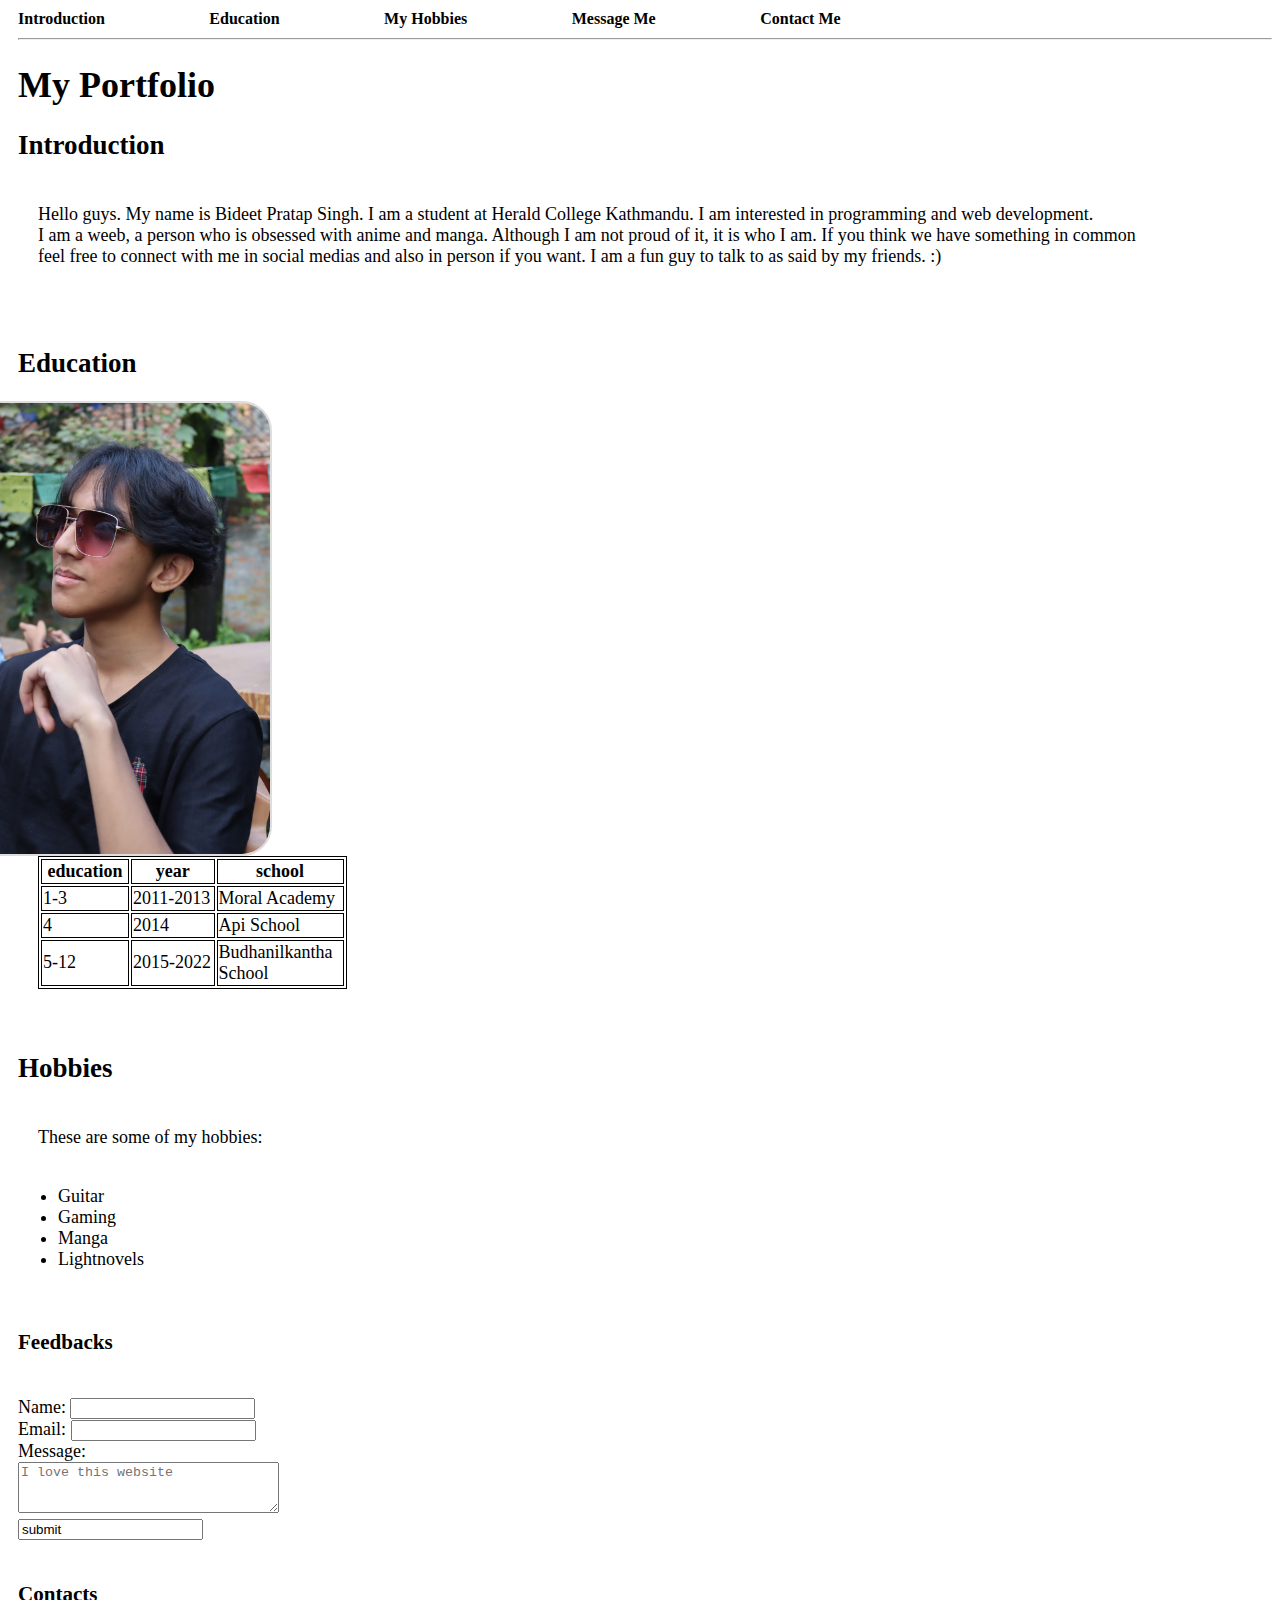
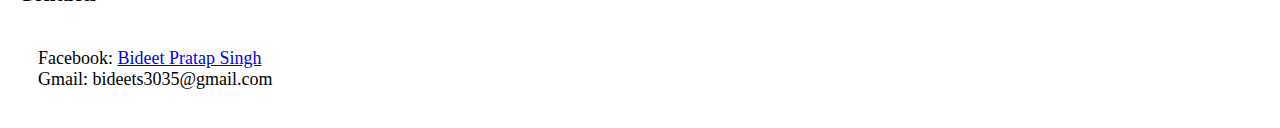
<file: workshop one/exercise two/index.html>
<!DOCTYPE html>
<html>
    <head>
        <title>Mine</title>
        <link <link rel="stylesheet" href="hw.css">
        <link rel="icon" href="" type="image/x-icon">
    </head>
    <body>
        <div>
            <a href="#intro" class="navs">Introduction</a>
            <a href="edu" class="navs">Education</a>
            <a href="#hob" class="navs">My Hobbies</a>
            <a href="#com" class="navs">Message Me</a>
            <a href="#cont" class="navs">Contact Me</a>
        </div>
        <hr>
        <h1>My Portfolio</h1>
        <h2 id="intro">Introduction</h2>

        <p>Hello guys. My name is Bideet Pratap Singh. I am a student at Herald College Kathmandu. 
        I am interested in programming and web development.<br> I am a weeb, a person who is obsessed with anime and manga. 
        Although I am not proud of it, it is who I am. If you think we have something in common<br> feel free to connect with me in 
        social medias and also in person if you want. I am a fun guy to talk to as said by my friends.   :)
        </p>
        <br>
        <h2 id="edu">Education</h2>
        <a href="me.jpg" target="_blank">
        <img src="me.jpg" alt="Picture of Me" title="you are watching a master at work">
        </a>
        <div class="tab">
            <table>
                <tr>
                    <th>education</th>
                    <th>year</th>
                    <th>school</th>
                </tr>
                <tr>
                    <td>1-3</td>
                    <td>2011-2013</td>
                    <td>Moral Academy</td>
                </tr>
                <tr>
                    <td>4</td>
                    <td>2014</td>
                    <td>Api School</td>
                </tr>
                <tr>
                    <td>5-12</td>
                    <td>2015-2022</td>
                    <td>Budhanilkantha School</td>
                </tr>
            </table>
        </div>
        <br>
        <br>
        <h2 id="hob">Hobbies</h2>
        <p>These are some of my hobbies:</p>
        <ul>
            <li>Guitar</li>
            <li>Gaming</li>
            <li>Manga</li>
            <li>Lightnovels</li>
        </ul>
        <br>
        <h3 id="com">Feedbacks</h3>
        <br>
        <form>
            <label class="pp" for="name">Name:</label>
            <input id="name" name="text"><br>
            <label class="pp" for="email">Email:</label>
            <input id="email" name="text"><br>
            <label class="pp" for="mes">Message:</label><br>
            <textarea rows="3" cols="30" placeholder="I love this website"></textarea><br>
            <input name="submit" value="submit">
        </form>
        <br>
    </body>
    <footer>
        <h3 id="cont">Contacts</h3>
        <p>Facebook: <a href="https://www.facebook.com/bideetpratap.singh.1" target="_blank">Bideet Pratap Singh</a> <br>   
        Gmail: bideets3035@gmail.com</p>

    </footer>
</html>
</file>
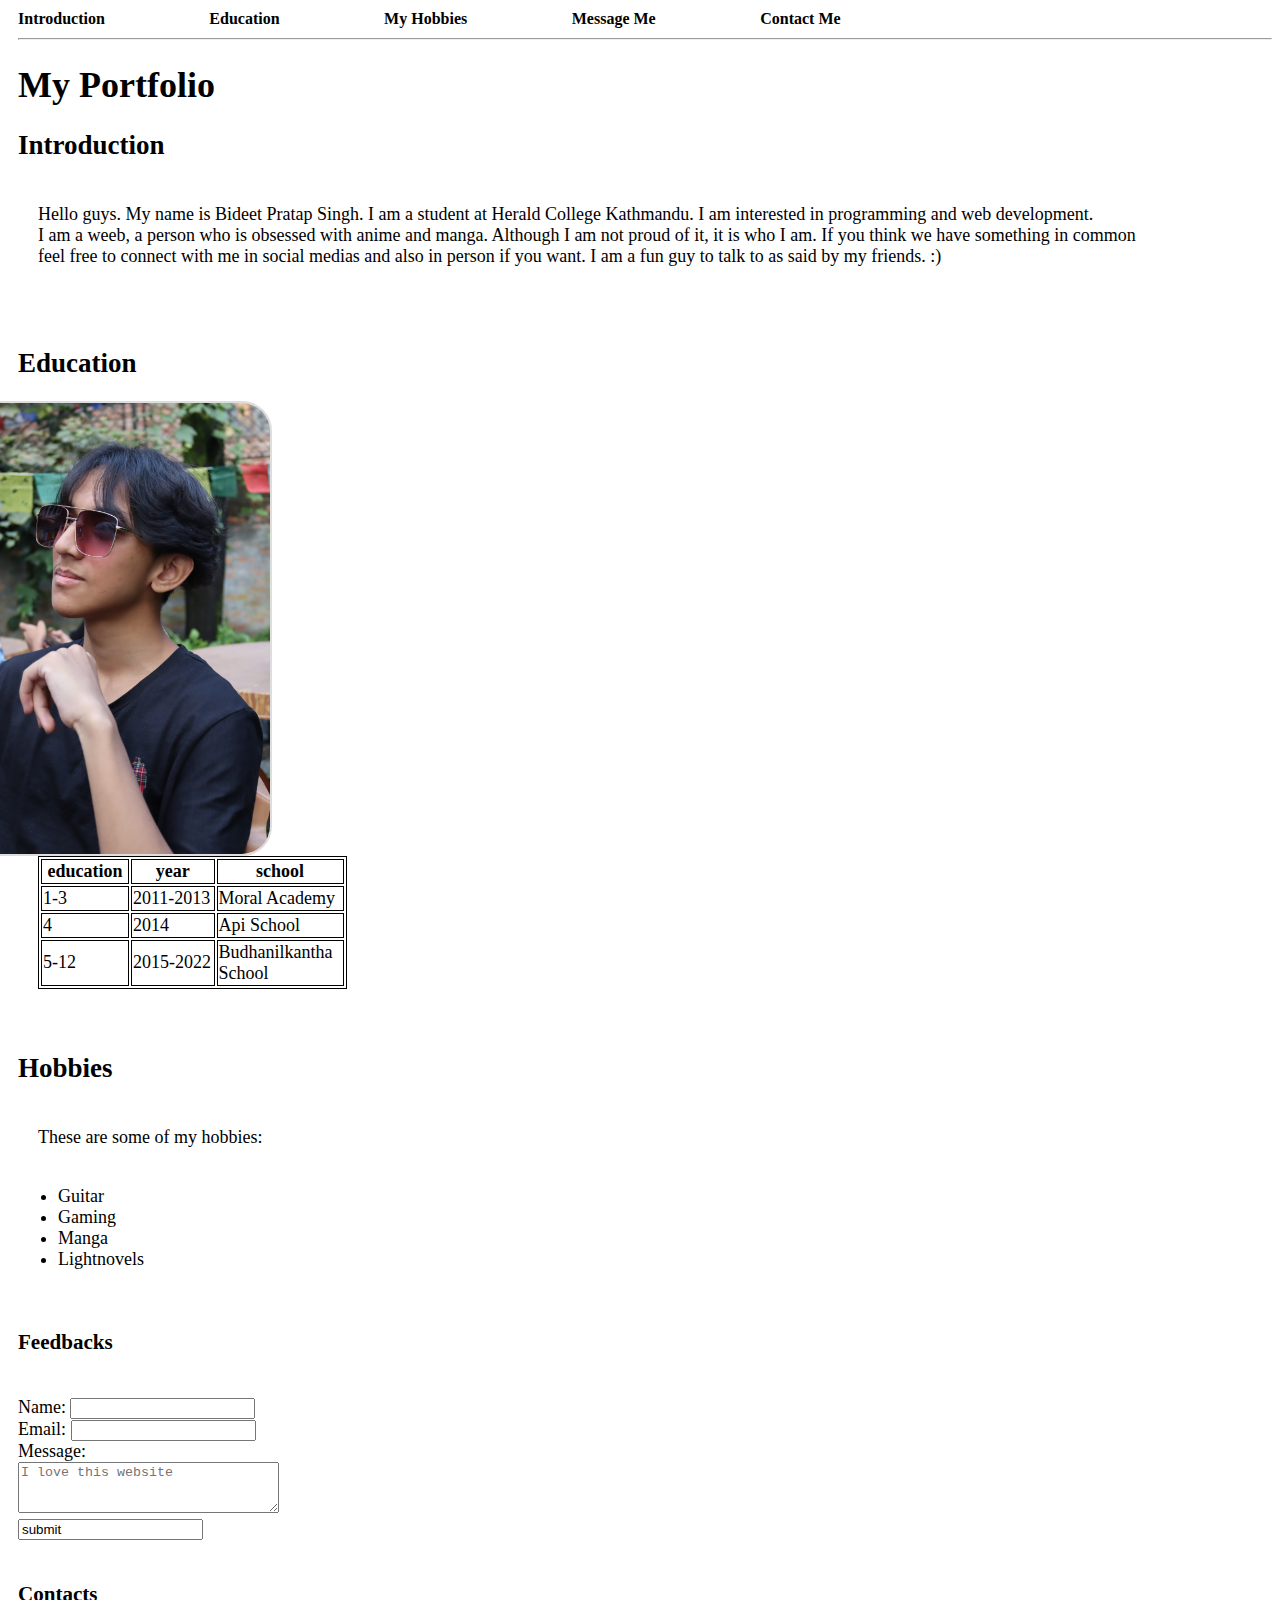
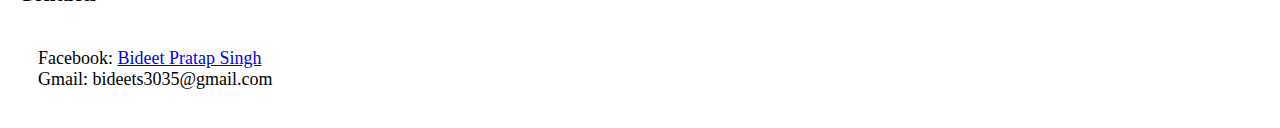
<file: workshop two/exercise two/index.html>
<!DOCTYPE html>
<html>
    <head>
        <section>
            <meta name="keywords" content="Bideet Pratap Singh">
            <meta name="description" content="Portfolio of Bideet Pratap Singh">
            <meta name="robots" content="noindex">
            <meta name="viewport" content="width=device-width, initial-scale=1.0">
            <meta property="og:title" content="Bideet Pratap Singh">
            <title>Mine</title>
            <link <link rel="stylesheet" href="hw.css">
            <link rel="icon" href="" type="image/x-icon">
        </section>
    </head>
    <body>
        <div>
            <a href="#intro" class="navs">Introduction</a>
            <a href="edu" class="navs">Education</a>
            <a href="#hob" class="navs">My Hobbies</a>
            <a href="#com" class="navs">Message Me</a>
            <a href="#cont" class="navs">Contact Me</a>
        </div>
        <hr>
        <h1>My Portfolio</h1>
        <h2 id="intro">Introduction</h2>
        
        <section>
        <p>Hello guys. My name is Bideet Pratap Singh. I am a student at Herald College Kathmandu. 
        I am interested in programming and web development.<br> I am a weeb, a person who is obsessed with anime and manga. 
        Although I am not proud of it, it is who I am. If you think we have something in common<br> feel free to connect with me in 
        social medias and also in person if you want. I am a fun guy to talk to as said by my friends.   :)
        </p>
        </section>
        <br>

        <h2 id="edu">Education</h2>
        <a href="me.jpg" target="_blank">
        <img src="me.jpg" alt="Picture of Me" title="you are watching a master at work">
        </a>
        <section>
        <div class="tab">
            <table>
                <tr>
                    <th>education</th>
                    <th>year</th>
                    <th>school</th>
                </tr>
                <tr>
                    <td>1-3</td>
                    <td>2011-2013</td>
                    <td>Moral Academy</td>
                </tr>
                <tr>
                    <td>4</td>
                    <td>2014</td>
                    <td>Api School</td>
                </tr>
                <tr>
                    <td>5-12</td>
                    <td>2015-2022</td>
                    <td>Budhanilkantha School</td>
                </tr>
            </table>
        </div>
        </section>
        <br>
        <br>
        <h2 id="hob">Hobbies</h2>
        <p>These are some of my hobbies:</p>
        <section>
        <ul>
            <li>Guitar</li>
            <li>Gaming</li>
            <li>Manga</li>
            <li>Lightnovels</li>
        </ul>
        </section>
        <br>
        <h3 id="com">Feedbacks</h3>
        <br>
        <form>
            <label class="pp" for="name">Name:</label>
            <input id="name" name="text"><br>
            <label class="pp" for="email">Email:</label>
            <input id="email" name="text"><br>
            <label class="pp" for="mes">Message:</label><br>
            <textarea rows="3" cols="30" placeholder="I love this website"></textarea><br>
            <input name="submit" value="submit">
        </form>
        <br>
    </body>
    <footer>
        <h3 id="cont">Contacts</h3>
        <p>Facebook: <a href="https://www.facebook.com/bideetpratap.singh.1" target="_blank" rel="nofollow">Bideet Pratap Singh</a> <br>   
        Gmail: bideets3035@gmail.com</p>

    </footer>
</html>
</file>
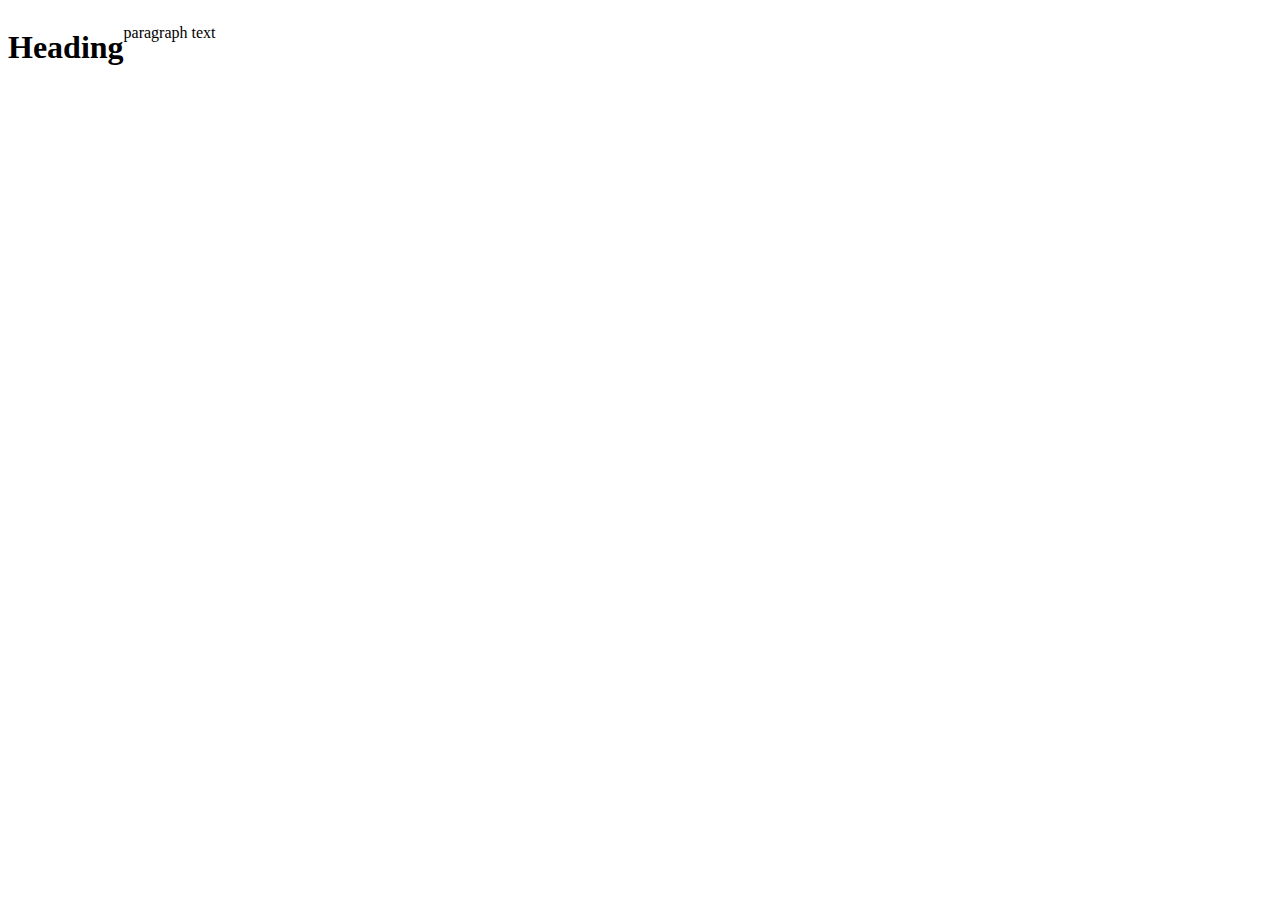
<file: flex/flexbox.html>
<html>
    <body>
        <link rel="stylesheet" href="flexbox.css">
        <title>flex</title>
    </body>
    <body>
        <div class="inner-content">
            <div class="left-column">
                <h1>Heading</h1>
            </div>

            <div class="right-column">
                <p>paragraph text</p>
            </div>
        </div>
    </body>
</html>
</file>
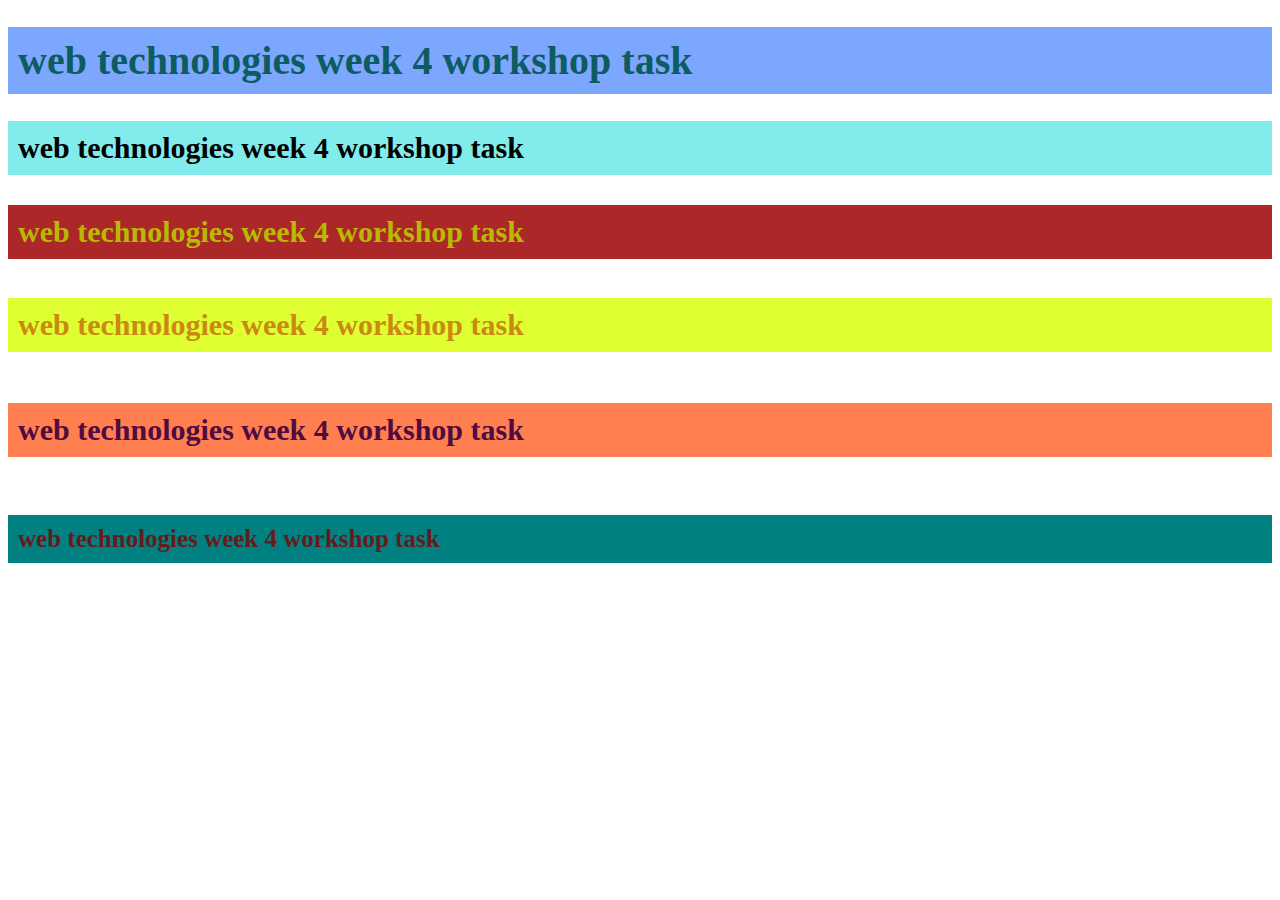
<file: workshop four/task1.html>
<!DOCTYPE html>
<html>
 <head>
<title>Headings</title>
<style>
    h1{
        font-size:40px;
        background-color:rgb(125, 166, 255); 
        color:rgb(13, 92, 95);
        padding: 10px;
    }
   
    h2{
        background-color:rgb(130, 235, 235);
        font-size: 30px;
        color: rgb(0, 0, 0);
        padding: 10px;
    }
  
    h3{
        background-color:rgb(172, 40, 40);
        font-size: 30px;
        color:rgb(185, 185, 4);
        padding: 10px;
    }
    
    h4{
        background-color:rgb(224, 255, 51);
        font-size: 30px;
        color:rgb(202, 138, 18);
        padding: 10px;
    }
    
    h5{
        background-color:coral;
        font-size: 30px;
        color:rgb(80, 11, 64);
        padding: 10px;
    }
    h6{
        background-color:teal;
        font-size: 25px;
        color:rgb(100, 27, 27);
        padding: 10px;
    }
</style>
</head>
    
<body>
    <p>
        <h1>web technologies week 4 workshop task</h1>
        <h2>web technologies week 4 workshop task</h2>
        <h3>web technologies week 4 workshop task</h3>
        <h4>web technologies week 4 workshop task</h4>
        <h5>web technologies week 4 workshop task</h5>
        <h6>web technologies week 4 workshop task</h6>
    </p>
</body>
</html>
</file>
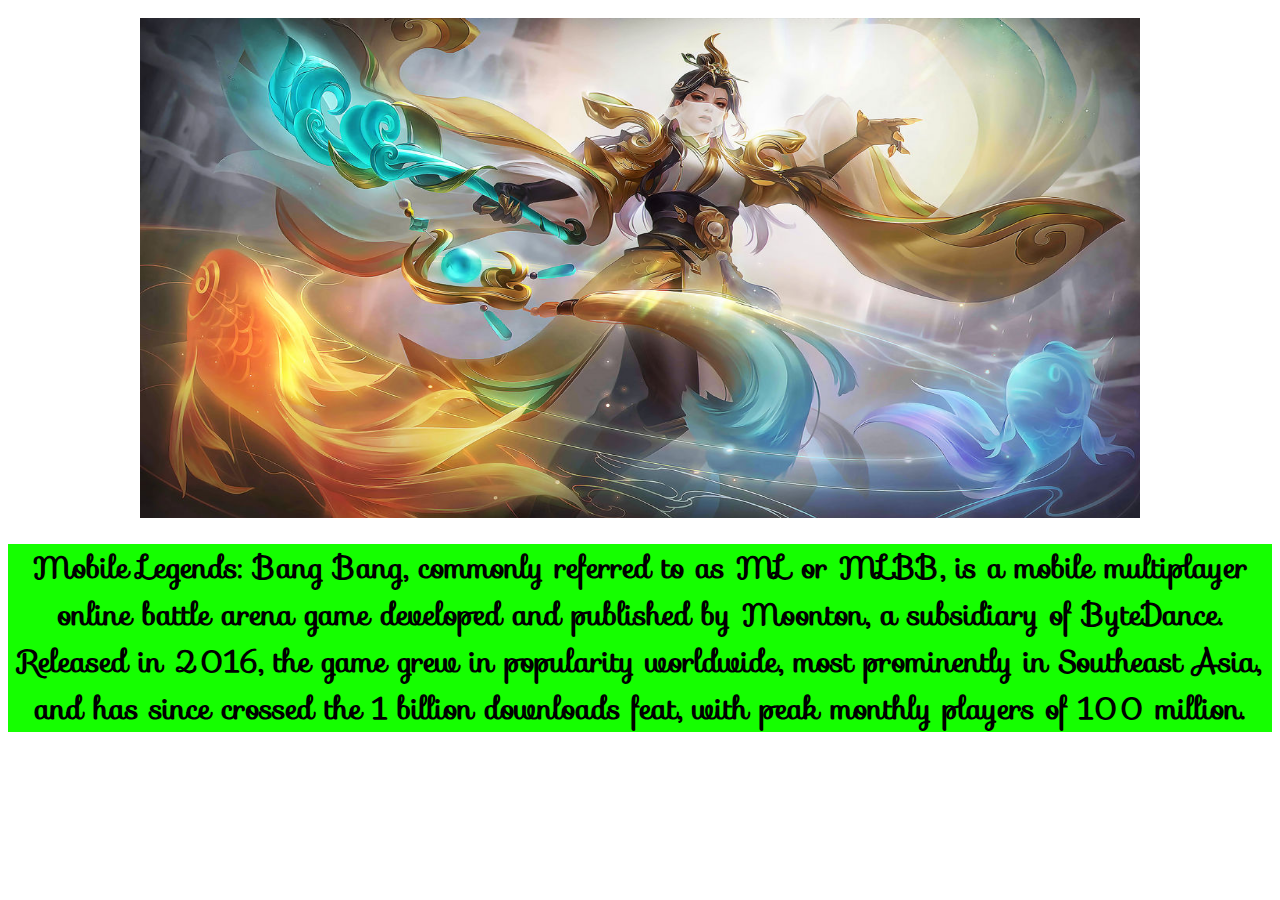
<file: workshop four/task2.html>
<!DOCTYPE html>
<html>
    <head>
    <title>Favourite Game</title>
    <style>
        img{
            background-position: centre;
            width:1000px;
            height:500px; 
        }
        body{
            font-family: serif;
            font-size:large;
            font-weight: bolder;
            text-align: center;
        }
        div{
            color:rgb(0, 0, 0);
            font-size:30px;
            background-color:rgb(21, 255, 0)
        }
    </style>
    <link rel="stylesheet" href="https://fonts.googleapis.com/css?family=Sofia">
    <style>
    body {
      font-family: "Sofia", sans-serif;
    }
    </style>
    </head>
    <body>
        <p>
         <img src="ML.jpg" alt="MLBB"  ><br>
        <div>
        Mobile Legends: Bang Bang, commonly referred to as ML or MLBB, is a mobile multiplayer online battle arena 
        game developed and published by Moonton, a subsidiary of ByteDance. Released in 2016, the game grew in popularity 
        worldwide, most prominently in Southeast Asia, and has since crossed the 1 billion downloads feat, with peak monthly
        players of 100 million.
        </div>
        </p>
    </body>
</html>
</file>
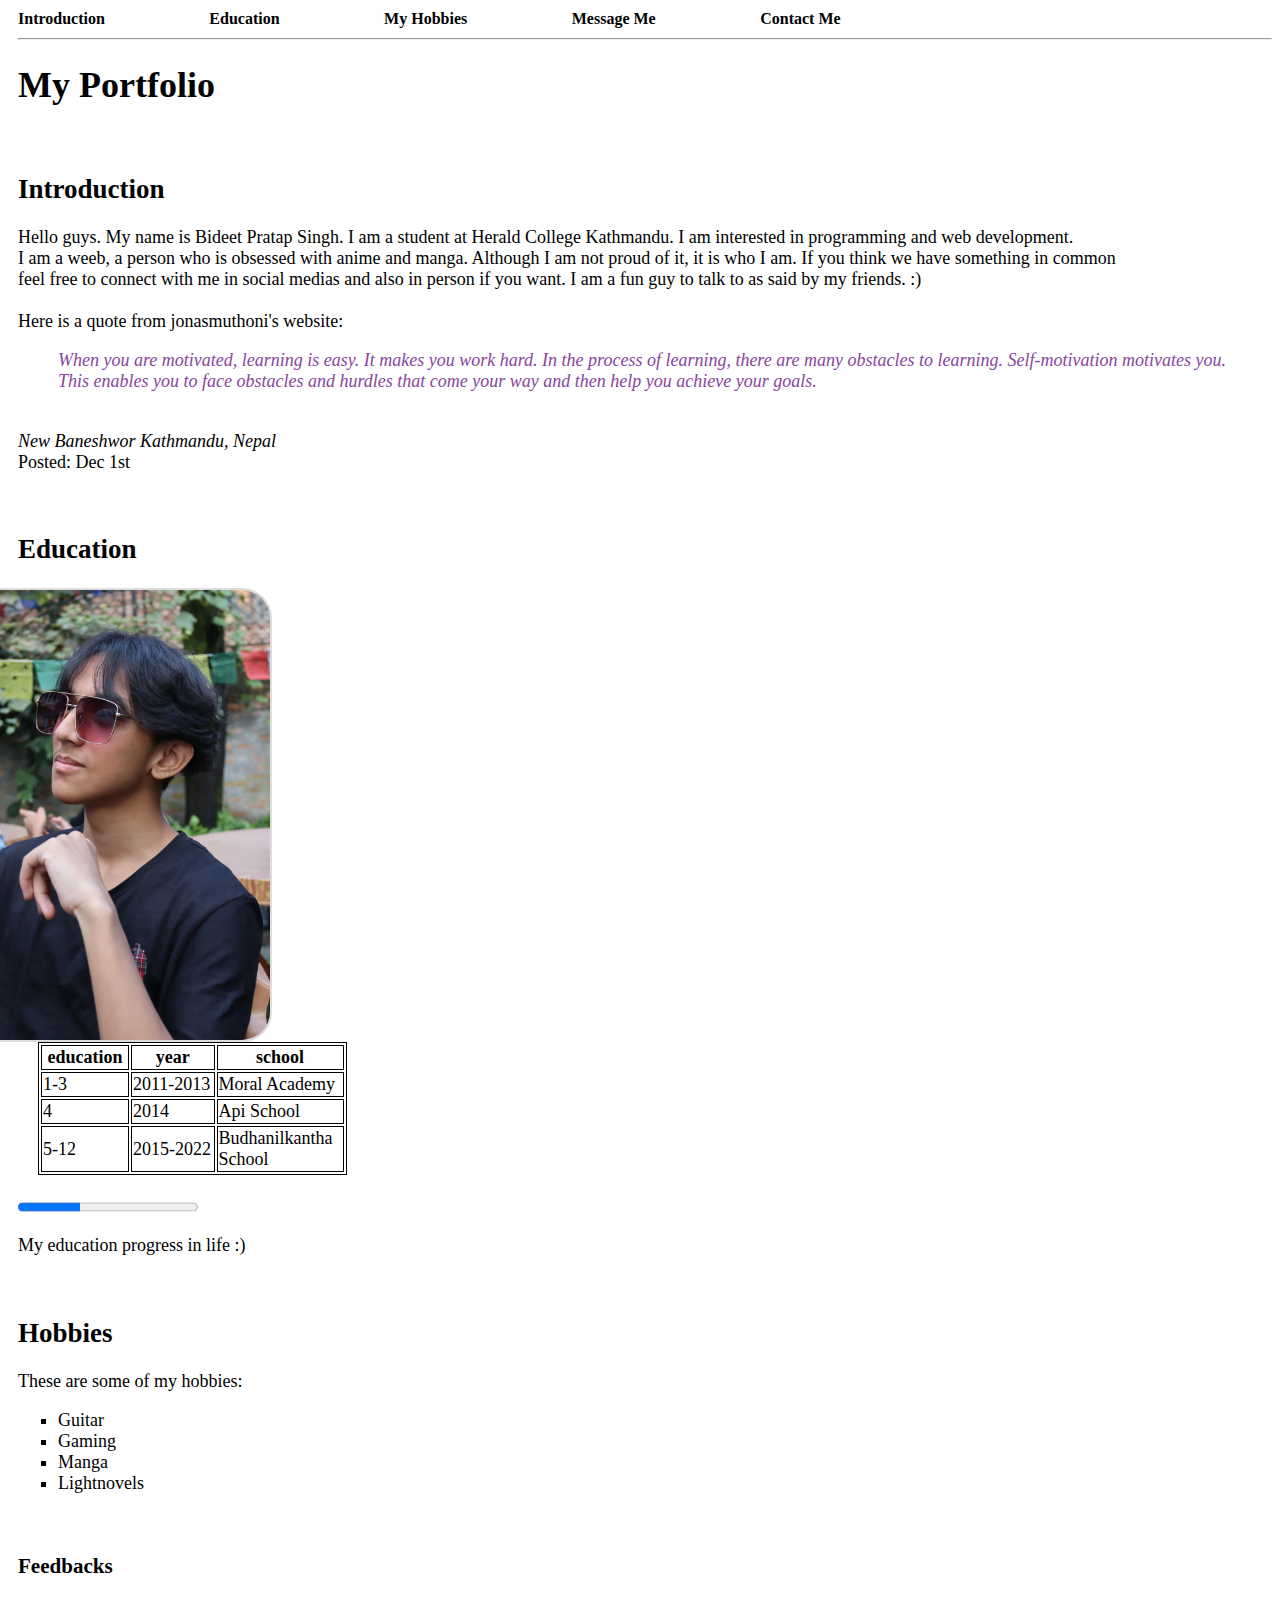
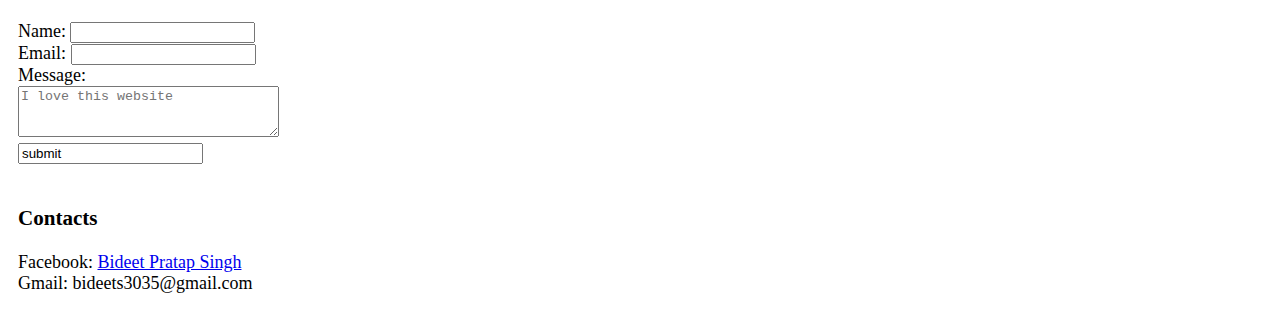
<file: workshop three/workshop-three.html>
<!DOCTYPE html>
<html>
    <head>
        <title>Mine</title>
        <link <link rel="stylesheet" href="hw.css">
        <link rel="icon" href="" type="image/x-icon">
    </head>
    <body>
        <div>
            <a href="#intro" class="navs">Introduction</a>
            <a href="edu" class="navs">Education</a>
            <a href="#hob" class="navs">My Hobbies</a>
            <a href="#com" class="navs">Message Me</a>
            <a href="#cont" class="navs">Contact Me</a>
        </div>
        <hr>
        <h1>My Portfolio</h1>
        <br>
        <h2 id="intro">Introduction</h2>

        <p>Hello guys. My name is Bideet Pratap Singh. I am a student at Herald College Kathmandu. 
        I am interested in programming and web development.<br> I am a weeb, a person who is obsessed with anime and manga. 
        Although I am not proud of it, it is who I am. If you think we have something in common<br> feel free to connect with me in 
        social medias and also in person if you want. I am a fun guy to talk to as said by my friends.   :) <br>
        <br>
        Here is a quote from jonasmuthoni's website:
        <blockquote id="quot" cite="https://jonasmuthoni.com/blog/importance-of-self-motivation/">
            When you are motivated, learning is easy. It makes you work hard. In the process of learning, there are many obstacles to 
            learning. Self-motivation motivates you. <br> This enables you to face obstacles and hurdles that come your way and then 
            help you achieve your goals.
        </blockquote>
        <br>
        <address>
            New Baneshwor
            Kathmandu, Nepal
        </address>

        Posted: <time datetime="2022-12-01">Dec 1st</time>
        
        </p>
        
        <br>
        <h2 id="edu">Education</h2>
        <a href="me.jpg" target="_blank">
        <img src="me.jpg" alt="Picture of Me" title="you are watching a master at work">
        </a>
        <div class="tab">
            <table>
                <tr>
                    <th>education</th>
                    <th>year</th>
                    <th>school</th>
                </tr>
                <tr>
                    <td>1-3</td>
                    <td>2011-2013</td>
                    <td>Moral Academy</td>
                </tr>
                <tr>
                    <td>4</td>
                    <td>2014</td>
                    <td>Api School</td>
                </tr>
                <tr>
                    <td>5-12</td>
                    <td>2015-2022</td>
                    <td>Budhanilkantha School</td>
                </tr>
            </table>
        </div>
        
        <br>
        <progress value="350" max="1000">
            <span>70</span>%
          </progress>
        <p>My education progress in life :)</p>

        <br>
        <h2 id="hob">Hobbies</h2>
        <p>These are some of my hobbies:</p>
        <ul>
            <li>Guitar</li>
            <li>Gaming</li>
            <li>Manga</li>
            <li>Lightnovels</li>
        </ul>
        <br>
        <h3 id="com">Feedbacks</h3>
        <br>
        <form>
            <label class="pp" for="name">Name:</label>
            <input id="name" name="text"><br>
            <label class="pp" for="email">Email:</label>
            <input id="email" name="text"><br>
            <label class="pp" for="mes">Message:</label><br>
            <textarea rows="3" cols="30" placeholder="I love this website"></textarea><br>
            <input name="submit" value="submit">
        </form>
        <br>
    </body>
    <footer>
        <h3 id="cont">Contacts</h3>
        <p>Facebook: <a href="https://www.facebook.com/bideetpratap.singh.1" target="_blank">Bideet Pratap Singh</a> <br>   
        Gmail: bideets3035@gmail.com</p>

    </footer>
</html>
</file>
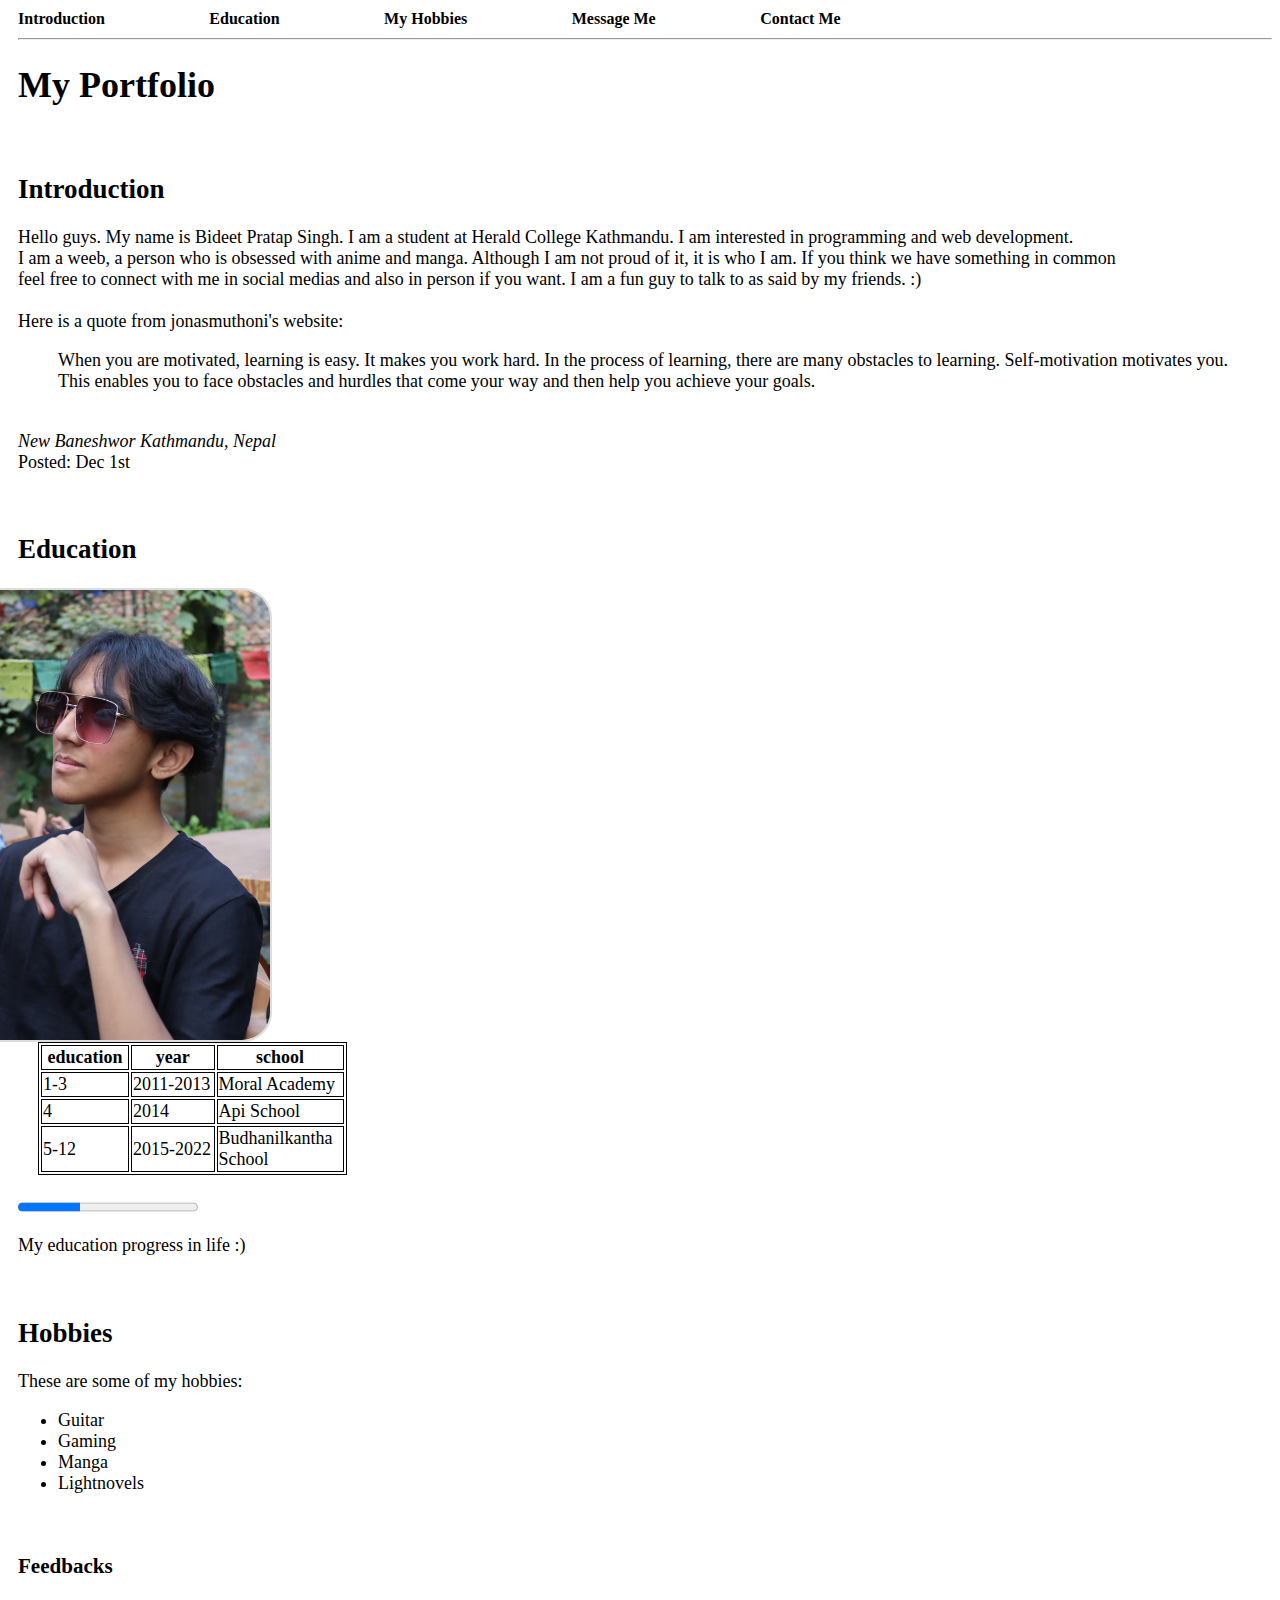
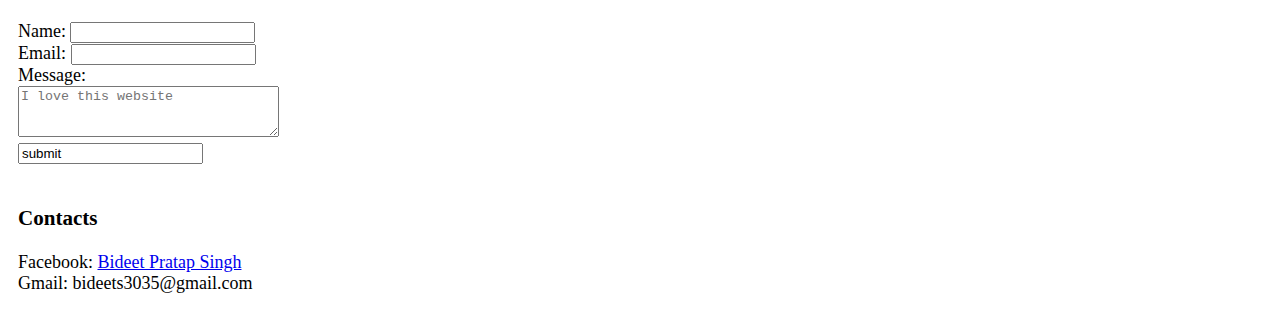
<file: workshop two/workshop-two.html>
<!DOCTYPE html>
<html>
    <head>
        <title>Mine</title>
        <link <link rel="stylesheet" href="hw.css">
        <link rel="icon" href="" type="image/x-icon">
    </head>
    <body>
        <div>
            <a href="#intro" class="navs">Introduction</a>
            <a href="edu" class="navs">Education</a>
            <a href="#hob" class="navs">My Hobbies</a>
            <a href="#com" class="navs">Message Me</a>
            <a href="#cont" class="navs">Contact Me</a>
        </div>
        <hr>
        <h1>My Portfolio</h1>
        <br>
        <h2 id="intro">Introduction</h2>

        <p>Hello guys. My name is Bideet Pratap Singh. I am a student at Herald College Kathmandu. 
        I am interested in programming and web development.<br> I am a weeb, a person who is obsessed with anime and manga. 
        Although I am not proud of it, it is who I am. If you think we have something in common<br> feel free to connect with me in 
        social medias and also in person if you want. I am a fun guy to talk to as said by my friends.   :) <br>
        <br>
        Here is a quote from jonasmuthoni's website:
        <blockquote cite="https://jonasmuthoni.com/blog/importance-of-self-motivation/">
            When you are motivated, learning is easy. It makes you work hard. In the process of learning, there are many obstacles to 
            learning. Self-motivation motivates you. <br> This enables you to face obstacles and hurdles that come your way and then 
            help you achieve your goals.
        </blockquote>
        <br>
        <address>
            New Baneshwor
            Kathmandu, Nepal
        </address>

        Posted: <time datetime="2022-12-01">Dec 1st</time>
        
        </p>
        
        <br>
        <h2 id="edu">Education</h2>
        <a href="me.jpg" target="_blank">
        <img src="me.jpg" alt="Picture of Me" title="you are watching a master at work">
        </a>
        <div class="tab">
            <table>
                <tr>
                    <th>education</th>
                    <th>year</th>
                    <th>school</th>
                </tr>
                <tr>
                    <td>1-3</td>
                    <td>2011-2013</td>
                    <td>Moral Academy</td>
                </tr>
                <tr>
                    <td>4</td>
                    <td>2014</td>
                    <td>Api School</td>
                </tr>
                <tr>
                    <td>5-12</td>
                    <td>2015-2022</td>
                    <td>Budhanilkantha School</td>
                </tr>
            </table>
        </div>
        
        <br>
        <progress value="350" max="1000">
            <span>70</span>%
          </progress>
        <p>My education progress in life :)</p>

        <br>
        <h2 id="hob">Hobbies</h2>
        <p>These are some of my hobbies:</p>
        <ul>
            <li>Guitar</li>
            <li>Gaming</li>
            <li>Manga</li>
            <li>Lightnovels</li>
        </ul>
        <br>
        <h3 id="com">Feedbacks</h3>
        <br>
        <form>
            <label class="pp" for="name">Name:</label>
            <input id="name" name="text"><br>
            <label class="pp" for="email">Email:</label>
            <input id="email" name="text"><br>
            <label class="pp" for="mes">Message:</label><br>
            <textarea rows="3" cols="30" placeholder="I love this website"></textarea><br>
            <input name="submit" value="submit">
        </form>
        <br>
    </body>
    <footer>
        <h3 id="cont">Contacts</h3>
        <p>Facebook: <a href="https://www.facebook.com/bideetpratap.singh.1" target="_blank">Bideet Pratap Singh</a> <br>   
        Gmail: bideets3035@gmail.com</p>

    </footer>
</html>
</file>
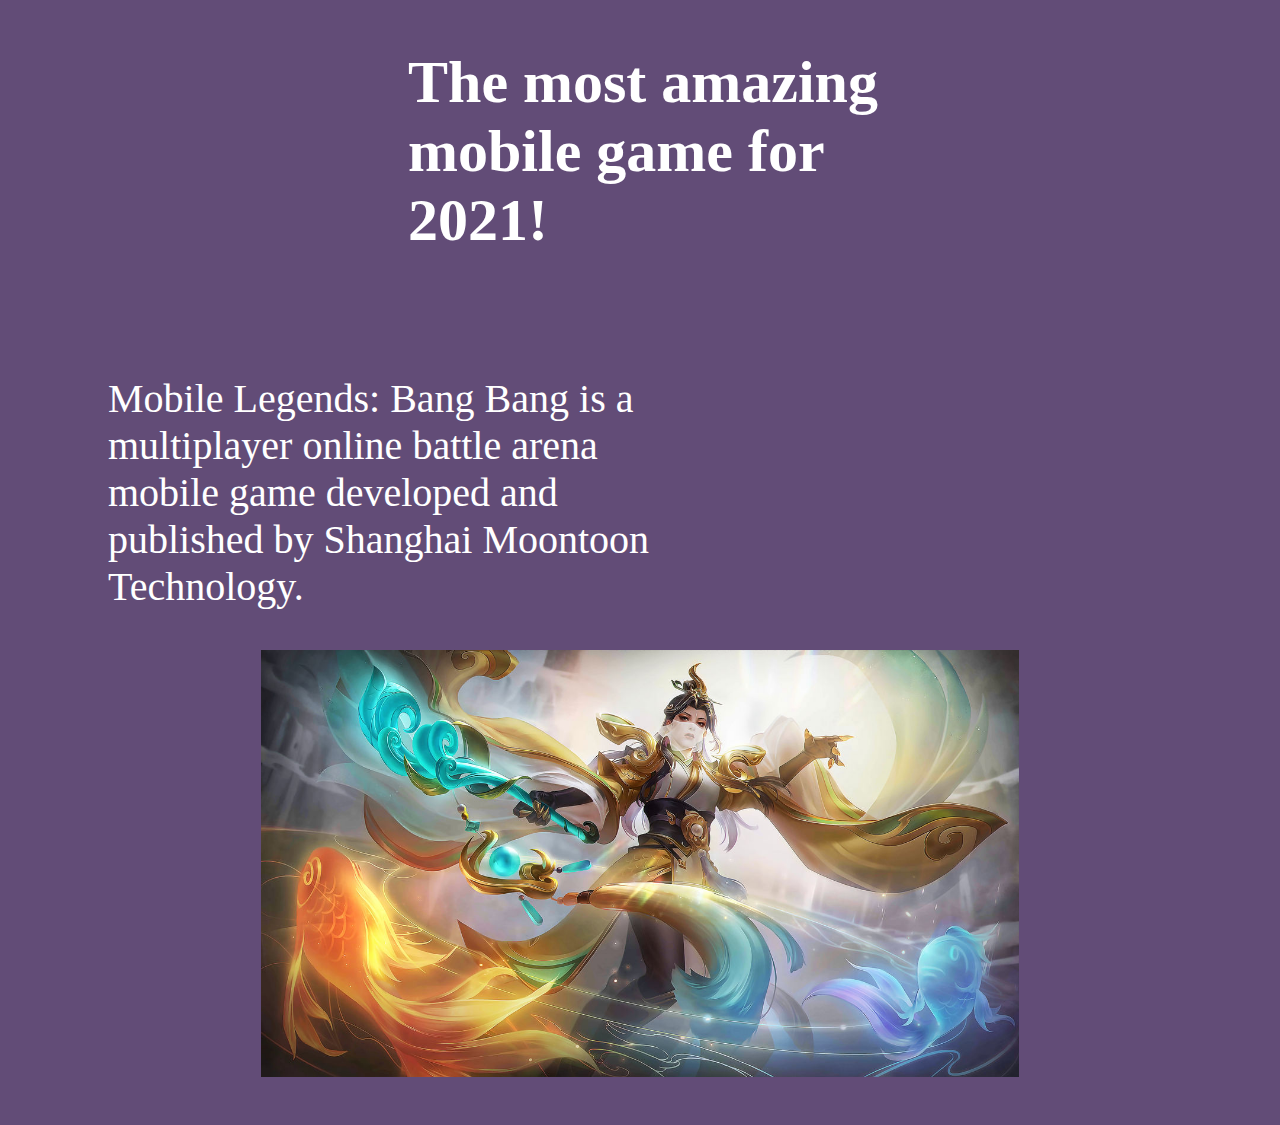
<file: workshop-five/Section-five.html>
<!DOCTYPE html>
<html lang="en">
<head>
    <meta charset="UTF-8">
    <meta http-equiv="X-UA-Compatible" content="IE=edge">
    <meta name="viewport" content="width=device-width, initial-scale=1.0">
    <title>W6</title>
    <link rel="stylesheet" href="CSS/Section-five.css">
</head>
<body>
    <div class="container">
        <h1>The most amazing <br>
            mobile game for <br>
            2021!
        </h1>
        <p>
            Mobile Legends: Bang Bang is a <br>
            multiplayer online battle arena <br>
            mobile game developed and <br>
            published by Shanghai Moontoon <br>
            Technology. 
        </p>
        <img src="ML.jpg">
    </div>
</body>
</html>
</file>
<file: workshop one/exercise two/hw.css>
body {
    padding-left: 10px;
    font-size: large;
}

p {
    padding: 20px;
}

.navs {
    padding-right: 100px; 
    font-size: medium;
    font-weight: bolder;
    color: black;
    text-decoration: none;
}

img {
    max-width: 300px;
    max-height: auto;
    float: right;
    margin-right: 1000px;
    border: 2px solid #ddd;
    border-radius: 30px;
}

img:hover {
    box-shadow: 0 0 2px 1px rgba(0, 0, 0, 0.5);
  }  

.tab {
    padding-left: 20px;
}

table, th, td {
    border: 1px solid;
    width: 25%;
    height: auto;
}

input[type="submit"] {
    height: 2em;
    width: 2px;
}
</file>
<file: workshop two/exercise two/hw.css>
body {
    padding-left: 10px;
    font-size: large;
}

p {
    padding: 20px;
}

.navs {
    padding-right: 100px; 
    font-size: medium;
    font-weight: bolder;
    color: black;
    text-decoration: none;
}

img {
    max-width: 300px;
    max-height: auto;
    float: right;
    margin-right: 1000px;
    border: 2px solid #ddd;
    border-radius: 30px;
}

img:hover {
    box-shadow: 0 0 2px 1px rgba(0, 0, 0, 0.5);
  }  

.tab {
    padding-left: 20px;
}

table, th, td {
    border: 1px solid;
    width: 25%;
    height: auto;
}

input[type="submit"] {
    height: 2em;
    width: 2px;
}
</file>
<file: flex/flexbox.css>
.inner-content {
    display: flex;
}
</file>
<file: workshop three/hw.css>
#quot {
    font-style: italic;
    color: rgb(137, 69, 158);
}

ul {
    list-style-type: square;
}

body {
    padding-left: 10px;
    font-size: large;
}

p {
    padding: 0px;
}

.navs {
    padding-right: 100px; 
    font-size: medium;
    font-weight: bolder;
    color: black;
    text-decoration: none;
}

img {
    max-width: 300px;
    max-height: auto;
    float: right;
    margin-right: 1000px;
    border: 2px solid #ddd;
    border-radius: 30px;
}

img:hover {
    box-shadow: 0 0 2px 1px rgba(0, 0, 0, 0.5);
  }  

.tab {
    padding-left: 20px;
}

table, th, td {
    border: 1px solid;
    width: 25%;
    height: auto;
}

input[type="submit"] {
    height: 2em;
    width: 2px;
}
</file>
<file: workshop two/hw.css>
body {
    padding-left: 10px;
    font-size: large;
}

p {
    padding: 0px;
}

.navs {
    padding-right: 100px; 
    font-size: medium;
    font-weight: bolder;
    color: black;
    text-decoration: none;
}

img {
    max-width: 300px;
    max-height: auto;
    float: right;
    margin-right: 1000px;
    border: 2px solid #ddd;
    border-radius: 30px;
}

img:hover {
    box-shadow: 0 0 2px 1px rgba(0, 0, 0, 0.5);
  }  

.tab {
    padding-left: 20px;
}

table, th, td {
    border: 1px solid;
    width: 25%;
    height: auto;
}

input[type="submit"] {
    height: 2em;
    width: 2px;
}
</file>
<file: workshop-five/CSS/Section-five.css>
body {
    background-color: rgb(98, 76, 119);
    color: rgb(255, 255, 255);
    padding-bottom: 40px;
}

h1 {
    display: inline-block;
    padding-left: 400px;
    font-size: 60px;
    font-weight: bolder;
    padding-bottom: 40px;
}

p {
    display: inline-block;
    font-size: 40px;
    padding-left: 100px;
    padding-right: 250px;
    
}

img {
    display: block;
    margin-left: auto;
    margin-right: auto;
    width: 60%;
    height: auto;

}
</file>
